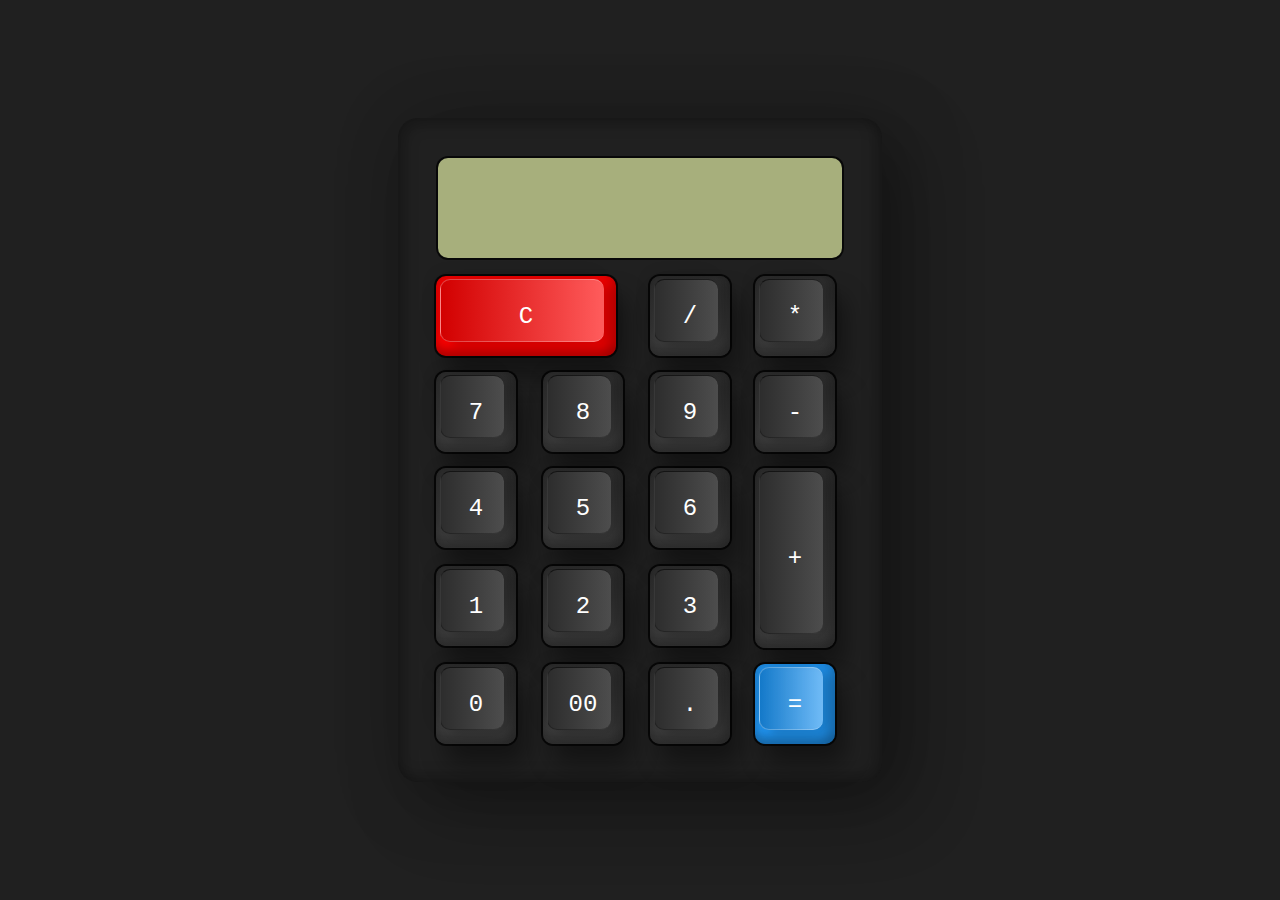
<file: layouts/calculator/index.html>
<!DOCTYPE html>
<html lang="en" >
<head>
  <meta charset="UTF-8">
  <title>CodePen - Calculator | Pure CSS |</title>
  <link rel="stylesheet" href="./style.css">

</head>
<body>
<!-- partial:index.partial.html -->
<div class="container">
      <form action="" name="calc" class="calculator">
        <input type="text" class="value" readonly name="txt" />
        <span class="num clear" onclick="calc.txt.value=''"><i>C</i></span>
        <span class="num" onclick="calc.txt.value+='/'"><i>/</i></span>
        <span class="num" onclick="calc.txt.value+='*'"><i>*</i></span>
        <span class="num" onclick="calc.txt.value+='7'"><i>7</i></span>
        <span class="num" onclick="calc.txt.value+='8'"><i>8</i></span>
        <span class="num" onclick="calc.txt.value+='9'"><i>9</i></span>
        <span class="num" onclick="calc.txt.value+='-'"><i>-</i></span>
        <span class="num" onclick="calc.txt.value+='4'"><i>4</i></span>
        <span class="num" onclick="calc.txt.value+='5'"><i>5</i></span>
        <span class="num" onclick="calc.txt.value+='6'"><i>6</i></span>
        <span class="num plus" onclick="calc.txt.value+='+'"><i>+</i></span>
        <span class="num" onclick="calc.txt.value+='1'"><i>1</i></span>
        <span class="num" onclick="calc.txt.value+='2'"><i>2</i></span>
        <span class="num" onclick="calc.txt.value+='3'"><i>3</i></span>
        <span class="num" onclick="calc.txt.value+='0'"><i>0</i></span>
        <span class="num" onclick="calc.txt.value+='00'"><i>00</i></span>
        <span class="num" onclick="calc.txt.value+='.'"><i>.</i></span>

        <span
          class="num equal"
          onclick="document.calc.txt.value=eval(calc.txt.value)"
          ><i>=</i></span
        >
      </form>
    </div>
<!-- partial -->
  <script  src="./script.js"></script>

</body>
</html>
</file>
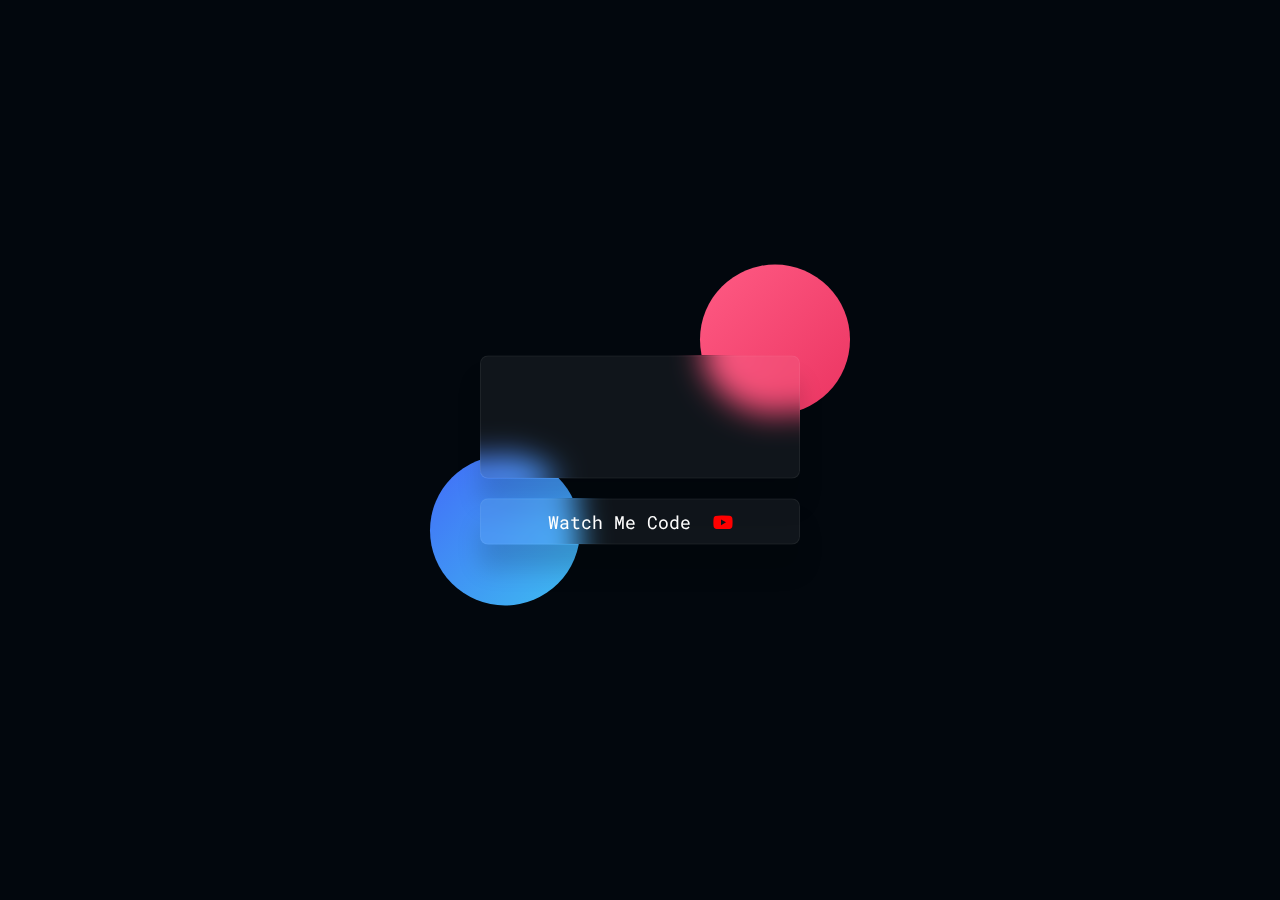
<file: layouts/clock/index.html>
<!DOCTYPE html>
<html lang="en" >
<head>
  <meta charset="UTF-8">
  <title>CodePen - Glassmorphism Clock</title>
  <link rel='stylesheet' href='https://fonts.googleapis.com/css2?family=Roboto+Mono:wght@600&amp;display=swap'>
<link rel='stylesheet' href='https://cdnjs.cloudflare.com/ajax/libs/font-awesome/5.15.2/css/all.min.css'><link rel="stylesheet" href="./style.css">

</head>
<body>
<!-- partial:index.partial.html -->
<div class="box">
	<div class="container">
		<div class="shape1"></div>
		<div class="shape2"></div>
		<div class="clock">
			<div id="day"></div>
			<div class="wrapper">
				<div id="time"></div>
				<div id="midday"></div>
			</div>
		</div>
	</div>
	<a href="https://www.youtube.com/watch?v=peSg10WxYLI" target="_blank">Watch Me Code &nbsp;<i class="fab fa-youtube"></i></a>
</div>
<!-- partial -->
  <script  src="./script.js"></script>

</body>
</html>
</file>
<file: layouts/calculator/style.css>
* {
  margin: 0;
  padding: 0;
  box-sizing: border-box;
  font-family: "Courier New", Courier, monospace;
}
body {
  display: flex;
  height: 100vh;
  align-items: center;
  justify-content: center;
  background-color: #202020;
}
.container {
  position: relative;
  min-width: 300px;
  min-height: 400px;
  padding: 40px 30px 30px;
  border-radius: 20px;
  box-shadow: 25px 25px 75px rgba(0, 0, 0, 0.25),
    10px 10px 70px rgba(0, 0, 0, 0.25), inset -5px -5px 15px rgba(0, 0, 0, 0.25),
    inset 5px 5px 15px rgba(0, 0, 0, 0.25);
}
.container span {
  color: #fff;
  position: relative;
  display: grid;
  width: 80px;
  place-items: center;
  margin: 8px;
  height: 80px;
  background: linear-gradient(180deg, #2f2f2f, #3f3f3f);
  box-shadow: inset -8px 0 8px rgba(0, 0, 0, 0.15),
    inset 0 -8px 8px rgba(0, 0, 0, 0.25), 0 0 0 2px rgba(0, 0, 0, 0.75),
    10px 20px 25px rgba(0, 0, 0, 0.4);
  user-select: none;
  cursor: pointer;
  font-weight: 400;
  border-radius: 10px;
}
.calculator span:active {
  filter: brightness(1.5);
}
.calculator span::before {
  content: "";
  position: absolute;
  top: 3px;
  left: 4px;
  bottom: 14px;
  right: 12px;
  border-radius: 10px;
  background: linear-gradient(90deg, #2d2d2d, #4d4d4d);
  box-shadow: -5px -5px 15px rgba(0, 0, 0, 0.1),
    10px 5px 10px rgba(0, 0, 0, 0.15);
  border-left: 1px solid #0004;
  border-bottom: 1px solid #0004;
  border-top: 1px solid #0009;
}
.calculator span i {
  position: relative;
  font-style: normal;
  font-size: 1.5em;
  text-transform: uppercase;
}
.calculator {
  position: relative;
  display: grid;
}
.calculator .value {
  position: relative;
  grid-column: span 4;
  height: 100px;
  width: calc(100% - 20px);
  left: 10px;
  border: none;
  outline: none;
  background-color: #a7af7c;
  margin-bottom: 10px;
  border-radius: 10px;
  box-shadow: 0 0 0 2px rgba(0, 0, 0, 0.75);
  text-align: right;
  padding: 10px;
  font-size: 2em;
}
.calculator .clear {
  grid-column: span 2;
  width: 180px;
  background: #f00;
}
.calculator .clear::before {
  background: linear-gradient(90deg, #d20000, #ffffff5c);
  border-left: 1px solid #fff4;
  border-bottom: 1px solid #fff4;
  border-top: 1px solid #fff4;
}
.calculator .plus {
  grid-row: span 2;
  height: 180px;
}
.calculator .equal {
  background: #2196f3;
}
.calculator .equal::before{
  background: linear-gradient(90deg, #1479c9, #ffffff5c);
  border-left: 1px solid #fff4;
  border-bottom: 1px solid #fff4;
  border-top: 1px solid #fff4;
}
</file>
<file: layouts/clock/style.css>
*,
*:before,
*:after {
	padding: 0;
	margin: 0;
	box-sizing: border-box;
}
*:not(i) {
	font-family: "Roboto Mono", monospace;
	color: #ffffff;
}
body {
	height: 100vh;
	background-color: #02070d;
}
.box {
	position: absolute;
	transform: translate(-50%, -50%);
	top: 50%;
	left: 50%;
}
.container {
	width: 320px;
}
.clock {
	height: 100%;
	width: 100%;
	background-color: rgba(255, 255, 255, 0.06);
	-webkit-backdrop-filter: blur(15px);
	backdrop-filter: blur(15px);
	padding: 50px 25px;
	box-shadow: 0 25px 23px rgba(0, 0, 0, 0.15);
	border: 1.5px solid rgba(255, 255, 255, 0.06);
	border-radius: 8px;
}

.shape1 {
	height: 150px;
	width: 150px;
	position: absolute;
	background: linear-gradient(135deg, #ff5b84, #eb3461);
	border-radius: 50%;
	bottom: 130px;
	right: -50px;
	z-index: -1;
}
.shape2 {
	height: 150px;
	width: 150px;
	position: absolute;
	background: linear-gradient(135deg, #426cf8, #3ebdf0);
	border-radius: 50%;
	top: 100px;
	left: -50px;
	z-index: -1;
}

.wrapper {
	text-align: center;
}
#time {
	font-size: 40px;
	display: inline-block;
}
#day {
	position: relative;
	font-size: 16px;
	letter-spacing: 2px;
	text-transform: uppercase;
	color: #c5c5c5;
	text-align: center;
}
#midday {
	display: inline-block;
	font-size: 30px;
}
a {
	display: block;
	text-align: center;
	text-decoration: none;
	color: #ffffff;
	font-size: 18px;
	background-color: rgba(255, 255, 255, 0.06);
	-webkit-backdrop-filter: blur(15px);
	backdrop-filter: blur(15px);
	padding: 10px 0;
	margin-top: 20px;
	box-shadow: 0 25px 23px rgba(0, 0, 0, 0.15);
	border: 1.5px solid rgba(255, 255, 255, 0.06);
	border-radius: 8px;
}
i.fab {
	color: #ff0000;
}
</file>
